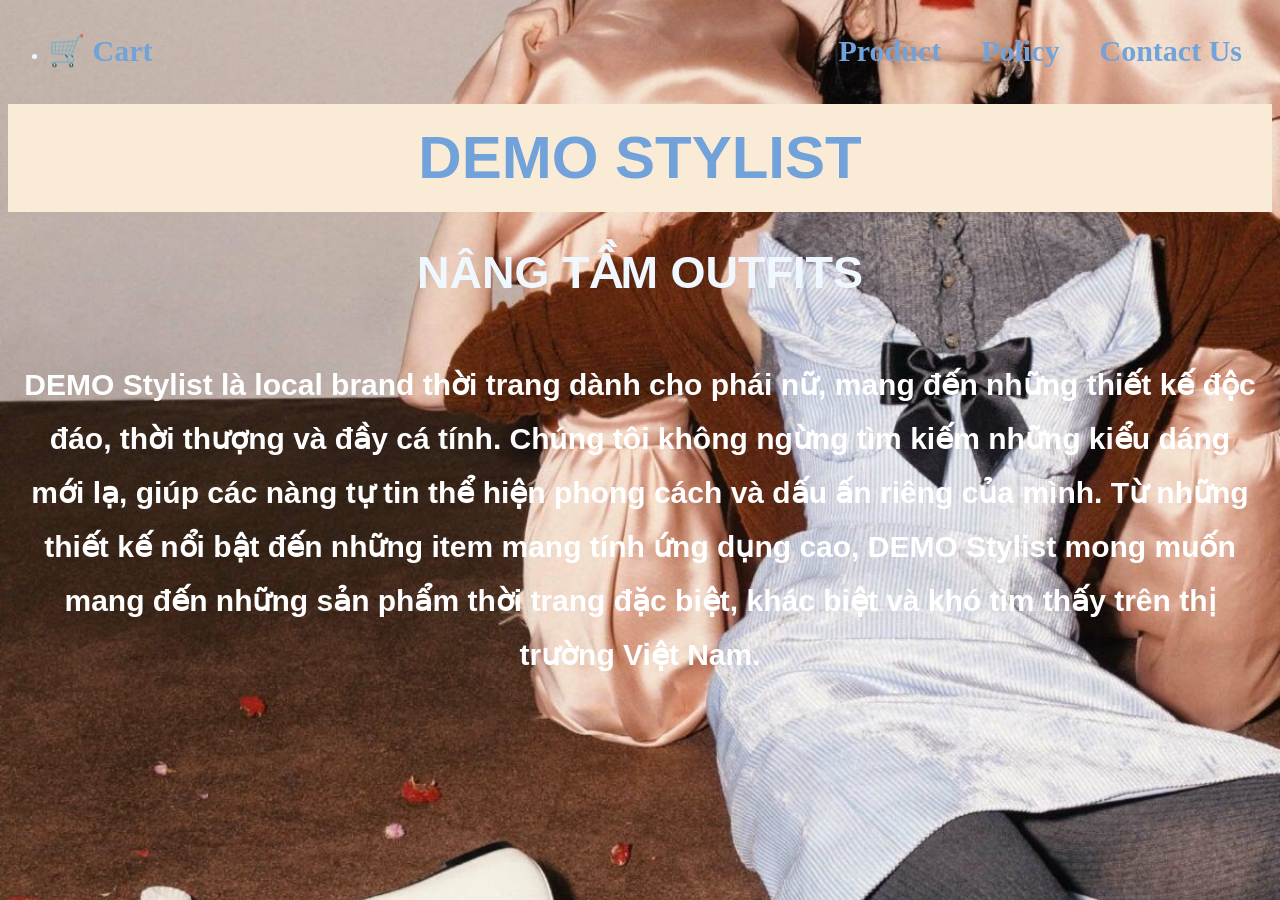
<file: index.html>
<!DOCTYPE html>
</html>

<head>
      <meta charset="UTF-8">
      <title>CHÀO MỪNG ĐÃ ĐẾN VỚI CỬA HÀNG</title>
      <link rel="stylesheet"href="style.css">

      <style>
        body {
            background-image: url("Images/background.jpg");
            background-size: 100%;
            
        }
        body h1 {
            color:#71A2D9;
        }
    </style>

</head>


<body>

<header>
    <!--- Navigation Left -->
<nav class="nav-left">
    <ul>
        <li><a href="cart.html">🛒 Cart</a></li>
    </ul>
</nav>

    <!-- Navigation Right -->
<nav class="nav-right">
    <ul>
        <li><a href="product.html">Product</a></li>
        <li><a href="policy.html">Policy</a></li>
        <li><a href="contact.html">Contact Us</a></li>
    </ul>
</nav>
</header>

    <!-- Hero Banner-->
<section class="hero">

    <h1>DEMO STYLIST</h1>

    <P>NÂNG TẦM OUTFITS</P>

    <p class="description">
        DEMO Stylist là local brand thời trang dành cho phái nữ, 
        mang đến những thiết kế độc đáo, thời thượng và đầy cá tính. 
        Chúng tôi không ngừng tìm kiếm những kiểu dáng mới lạ, 
        giúp các nàng tự tin thể hiện phong cách và dấu ấn riêng của mình.

        Từ những thiết kế nổi bật đến những item mang tính ứng dụng cao, 
        DEMO Stylist mong muốn mang đến những sản phẩm thời trang đặc biệt, 
        khác biệt và khó tìm thấy trên thị trường Việt Nam.
    </p>

</section>
</file>
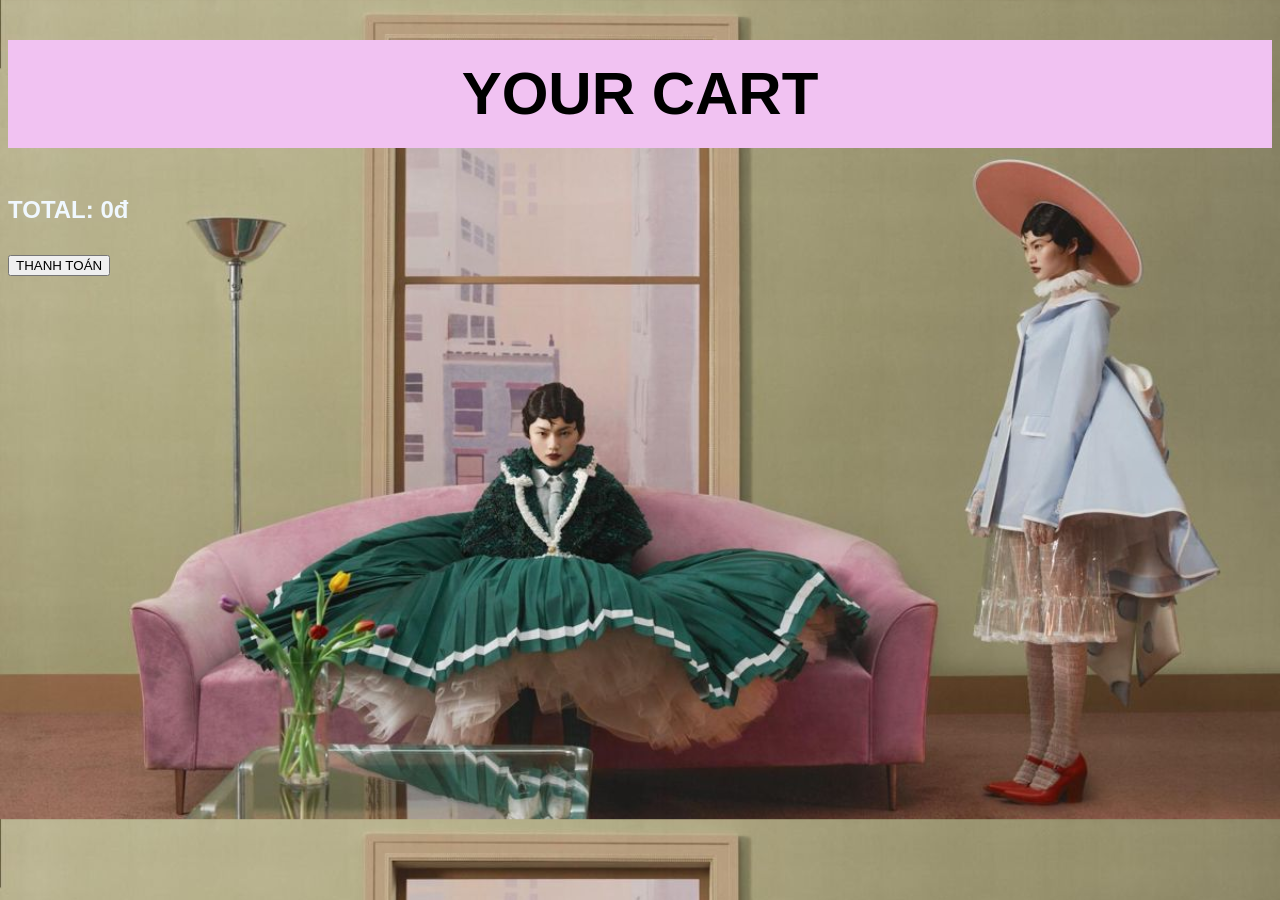
<file: cart.html>
<!DOCTYPE html>
<html>

<head>

    <meta charset="UTF-8">

    <title>YOUR CART</title>

    <link rel="stylesheet" href="style.css">

    <style>

        body {
            background-image: url("Images/background2.jpg");
            background-size: 100%;
        }

    </style>

</head>


<body>

    <h1 class="header">
        YOUR CART
    </h1>


    <!-- Danh sách sản phẩm -->

    <div id="cart-items"></div>


    <!-- Tổng tiền -->

    <div class="cart-total">

        <h2>
            TOTAL:
            <span id="total-price">0đ</span>
        </h2>

        <button onclick="payCart()">THANH TOÁN</button>

    </div>


    <!-- BILL THANH TOÁN -->

    <div id="payment-form">

        <div class="payment-card">

            <h2>ORDER BILL</h2>

            <!-- Sản phẩm đã chọn -->

            <div id="selected-products"></div>

            <hr>

            <h3>
                TOTAL:
                <span id="payment-total">0đ</span>
            </h3>


            <!-- Thông tin giao hàng -->

            <h3>SHIPPING INFORMATION</h3>

            <label>Họ và tên:</label>

            <input type="text"
                   id="fullname"
                   placeholder="Nhập họ và tên">


            <label>Số điện thoại:</label>

            <input type="text"
                   id="phone"
                   placeholder="Nhập số điện thoại">


            <label>Địa chỉ:</label>

            <input type="text"
                   id="address"
                   placeholder="Nhập địa chỉ nhận hàng">


            <!-- Phương thức thanh toán -->

            <h3>PAYMENT METHOD</h3>

            <label>

                <input type="radio"
                       name="payment"
                       value="COD">

                Thanh toán khi nhận hàng (COD)

            </label>


            <div id="noticecod" style="display:flex;">

                <p>
                    Vui lòng ấn "Xác Nhận Đặt Hàng" và ấn "OK",
                    chụp lại BILL ORDER gửi cho page shop IG
                </p>

            </div>


            <br>


            <label>

                <input type="radio"
                       name="payment"
                       value="Bank">

                Chuyển khoản ngân hàng

            </label>


            <div id="noticeqr" style="display:flex;">

                <p>
                    Vui lòng ấn "Xác Nhận Đặt Hàng"
                </p>

            </div>


            <!-- QR THANH TOÁN -->

            <div id="qr-payment" style="display: none;">

                <h3>QUÉT MÃ QR ĐỂ THANH TOÁN</h3>

                <img src="Images/qr-bank.png"
                     alt="Mã QR ngân hàng">

                <p>
                    Vui lòng quét mã QR để thực hiện chuyển khoản
                    và chụp bill gửi cho page shop IG.
                </p>

                <p>
                    Ấn "Đóng" khi đã hoàn tất thanh toán
                </p>

            </div>


            <br><br>


            <button onclick="confirmOrder()">
                XÁC NHẬN ĐẶT HÀNG
            </button>


            <button onclick="closePayment()">
                ĐÓNG
            </button>

        </div>

    </div>



    <!-- HIỂN THỊ SẢN PHẨM -->

    <script>

        let cart = JSON.parse(localStorage.getItem("cart")) || [];

        let cartItems = document.getElementById("cart-items");


        // HIỂN THỊ GIỎ HÀNG

        function displayCart() {

            cartItems.innerHTML = "";


            cart.forEach(function(product, index) {

                cartItems.innerHTML += `

                    <div>

                        <input type="checkbox"
                               class="product-check"
                               data-index="${index}"
                               onchange="calculateSelectedTotal()">

                        <label>
                            Chọn sản phẩm này
                        </label>

                        <br>


                        <img src="${product.image}"
                             width="100">


                        <h2>
                            ${product.name}
                        </h2>


                        <p>
                            ${product.price}
                        </p>


                        <p>
                            Số lượng: ${product.quantity || 1}
                        </p>


                        <button onclick="removeProduct(${index})">
                            XÓA SẢN PHẨM
                        </button>


                        <br><br>

                    </div>

                `;

            });


            // Tính TOTAL của toàn bộ giỏ hàng

            calculateCartTotal();

        }



        // XÓA SẢN PHẨM

        function removeProduct(index) {

            cart.splice(index, 1);


            localStorage.setItem(
                "cart",
                JSON.stringify(cart)
            );


            // Hiển thị lại giỏ hàng
            // và cập nhật TOTAL

            displayCart();

        }



        // TÍNH TOTAL TOÀN BỘ GIỎ HÀNG

        function calculateCartTotal() {

            let total = 0;


            cart.forEach(function(product) {

                let price = parseInt(
                    product.price.replace(/\D/g, "")
                );


                total += price * (product.quantity || 1);

            });


            document.getElementById("total-price").innerText =
                total.toLocaleString("vi-VN") + "đ";

        }



        // HIỂN THỊ GIỎ HÀNG KHI MỞ TRANG

        displayCart();


    </script>


    <!-- File JavaScript -->

    <script src="script.js"></script>


</body>

</html>
</file>
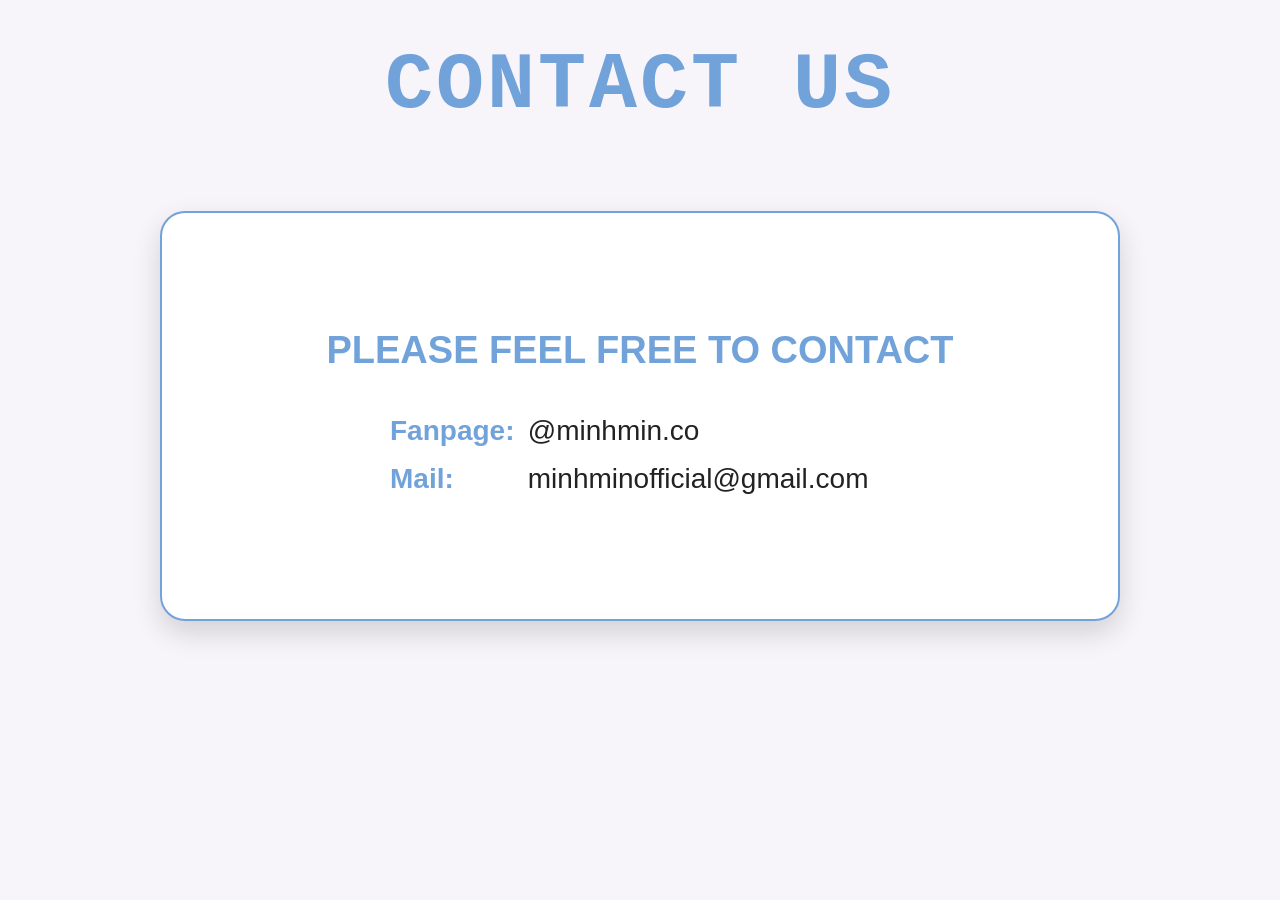
<file: contact.html>
<!DOCTYPE html>
<html>
<head>
    <meta charset="UTF-8">
    <title>CONTACT</title>

    <style>

        body {
            margin: 0;
            background-color: #f8f5fa;
        }

        /* CONTACT US */
        .contact {
            width: 100%;
            text-align: center;
        }

        .contact h1 {
            font-size: 80px;
            font-family: 'Courier New', Courier, monospace;
            color: #71A2D9;

            margin: 40px 0 80px;

            font-weight: bold;
            letter-spacing: 3px;
        }

        /* CONTACT CARD */
        .contact-card {
            width: 82%;
            max-width: 960px;
            min-height: 410px;

            margin: 0 auto;

            background-color: white;

            border: 2px solid #71A2D9;
            border-radius: 25px;

            box-shadow: 0 12px 28px rgba(0, 0, 0, 0.15);

            display: flex;
            flex-direction: column;
            align-items: center;
            justify-content: center;

            padding: 40px;
            box-sizing: border-box;
        }

        /* CARD TITLE */
        .contact-card h2 {
            font-size: 38px;
            font-family: 'Franklin Gothic Medium',
                         'Arial Narrow',
                         Arial,
                         sans-serif;

            color: #71A2D9;

            margin: 0 0 35px;

            font-weight: bold;
        }

        /* CONTACT INFORMATION */
        .contact-card p {
            width: 500px;

            font-size: 28px;

            font-family: Arial, sans-serif;

            margin: 8px 0;

            color: #222;

            text-align: left;
        }

        /* LABEL */
        .contact-card strong {
            color: #71A2D9;

            display: inline-block;

            width: 120px;

            margin-right: 10px;
        }

    </style>

</head>

<body>

    <section class="contact">

        <h1>CONTACT US</h1>

    </section>


    <div class="contact-card">

        <h2>PLEASE FEEL FREE TO CONTACT</h2>

        <p>
            <strong>Fanpage:</strong>
            <span>@minhmin.co</span>
        </p>

        <p>
            <strong>Mail:</strong>
            <span>minhminofficial@gmail.com</span>
        </p>

    </div>

</body>
</html>
</file>
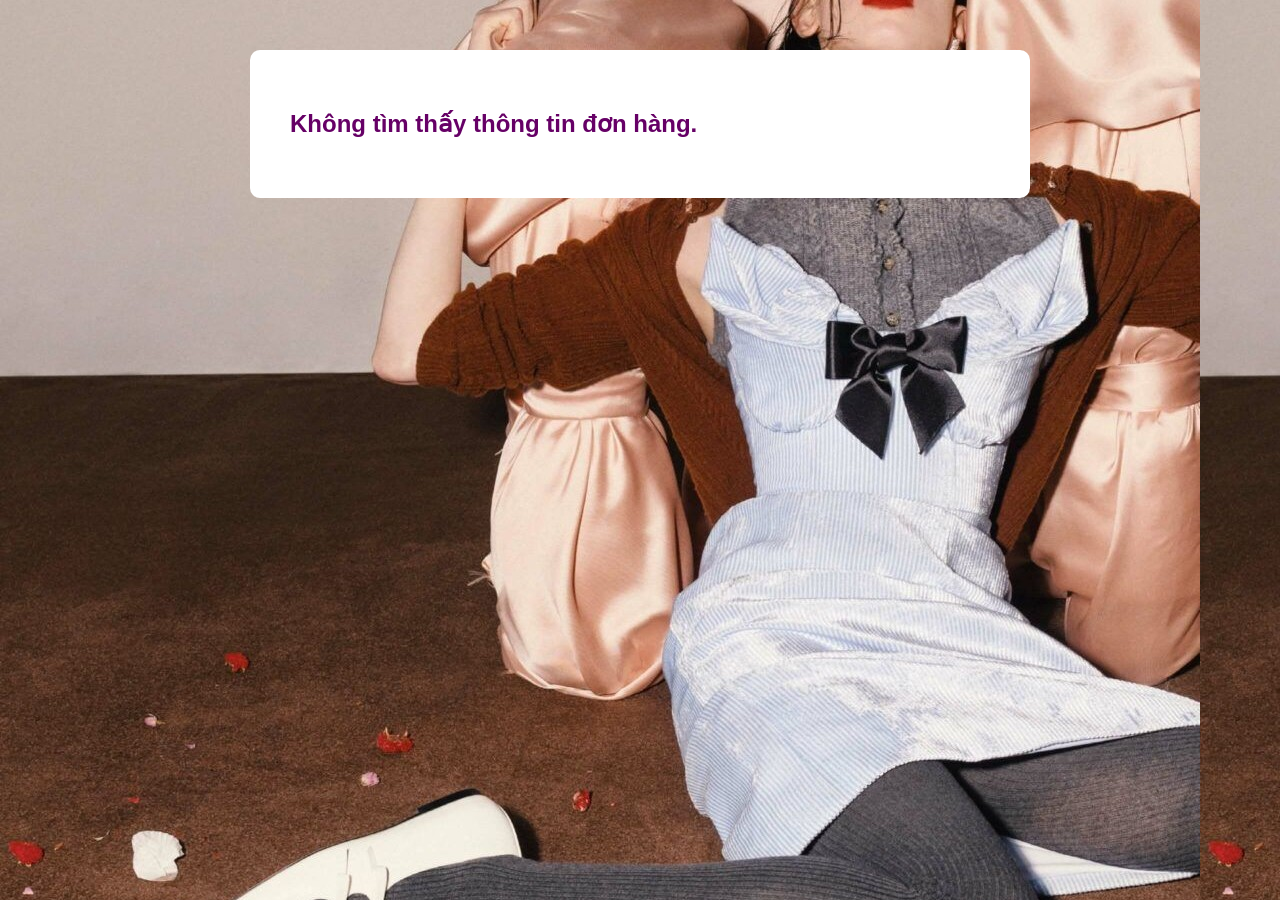
<file: invoice.html>
<!DOCTYPE html>
<html>
    
<head>
    <meta charset="UTF-8">
    <title>ORDER INVOICE</title>

    <style>
        body {
            background-image: url("Images/background.jpg");
            font-family: 'Franklin Gothic Medium', sans-serif;
            color: black;
        }

        .invoice {
            width: 700px;
            margin: 50px auto;
            padding: 40px;
            background-color: white;
            border-radius: 10px;
        }

        .invoice h1 {
            text-align: center;
            color: #660066;
            margin-bottom: 40px;
        }

        .customer-info {
            margin-bottom: 30px;
        }

        .customer-info h2,
        .invoice h2 {
            color: #660066;
        }

        .customer-info p {
            margin: 8px 0;
        }

        .invoice-product {
            display: flex;
            align-items: center;
            gap: 20px;
            padding: 15px 0;
            border-bottom: 1px solid #ccc;
        }

        .invoice-product img {
            width: 100px;
            height: 100px;
            object-fit: cover;
            border: 3px solid black;
        }

        .invoice-product-info {
            flex: 1;
        }

        .invoice-product-info h3 {
            margin: 0 0 10px;
        }

        .invoice-product-info p {
            margin: 0;
        }

        .invoice-total {
            text-align: right;
            margin-top: 20px;
        }

        .invoice-total h2 {
            color: #660066;
        }
    </style>
</head>

<body>

    <div class="invoice">

        <h1>ORDER INVOICE</h1>

        <div class="customer-info">

            <h2>SHIPPING INFORMATION</h2>

            <p>
                <strong>Họ và tên:</strong>
                <span id="fullname"></span>
            </p>

            <p>
                <strong>Số điện thoại:</strong>
                <span id="phone"></span>
            </p>

            <p>
                <strong>Địa chỉ:</strong>
                <span id="address"></span>
            </p>

            <p>
                <strong>Phương thức thanh toán:</strong>
                <span id="payment"></span>
            </p>

        </div>

        <h2>ORDER PRODUCTS</h2>

        <div id="invoice-products"></div>

        <div class="invoice-total">

            <h2>
                TOTAL:
                <span id="total-price">0đ</span>
            </h2>

        </div>

    </div>


    <script>

    /* LẤY THÔNG TIN ĐƠN HÀNG */

    let order =
        JSON.parse(localStorage.getItem("order"));


    /* KIỂM TRA ĐƠN HÀNG */

    if (!order) {

        document.querySelector(".invoice").innerHTML =
            "<h2>Không tìm thấy thông tin đơn hàng.</h2>";

    } else {

        /* THÔNG TIN KHÁCH HÀNG */

        document.getElementById("fullname").textContent =
            order.fullname;

        document.getElementById("phone").textContent =
            order.phone;

        document.getElementById("address").textContent =
            order.address;

        document.getElementById("payment").textContent =
            order.payment;


        /* HIỂN THỊ SẢN PHẨM */

        let productsHTML = "";
        let total = 0;

        order.products.forEach(function(product) {

            let quantity = product.quantity || 1;

            /* Tính giá theo số lượng */
            total +=
                getPriceNumber(product.price) * quantity;


            productsHTML += `

                <div class="invoice-product">

                    <img
                        src="${product.image}"
                        alt="${product.name}"
                    >

                    <div class="invoice-product-info">

                        <h3>${product.name}</h3>

                        <div class="invoice-price">

                            <span>
                                ${formatPrice(product.price)}
                            </span>

                            <span>
                                x ${quantity}
                            </span>

                        </div>

                    </div>

                </div>

            `;
        });


        document.getElementById("invoice-products").innerHTML =
            productsHTML;


        /* HIỂN THỊ TỔNG TIỀN */

        document.getElementById("total-price").textContent =
            formatPrice(total);
    }


    /* CHUYỂN GIÁ THÀNH SỐ */

    function getPriceNumber(price) {

        if (typeof price === "number") {
            return price;
        }

        return parseInt(
            String(price)
                .replace(/\./g, "")
                .replace(/đ/g, "")
                .replace(/₫/g, "")
                .replace(/\s/g, "")
        ) || 0;
    }


    /* FORMAT GIÁ */

    function formatPrice(price) {

        return getPriceNumber(price)
            .toLocaleString("vi-VN") + "đ";
    }

</script>
</file>
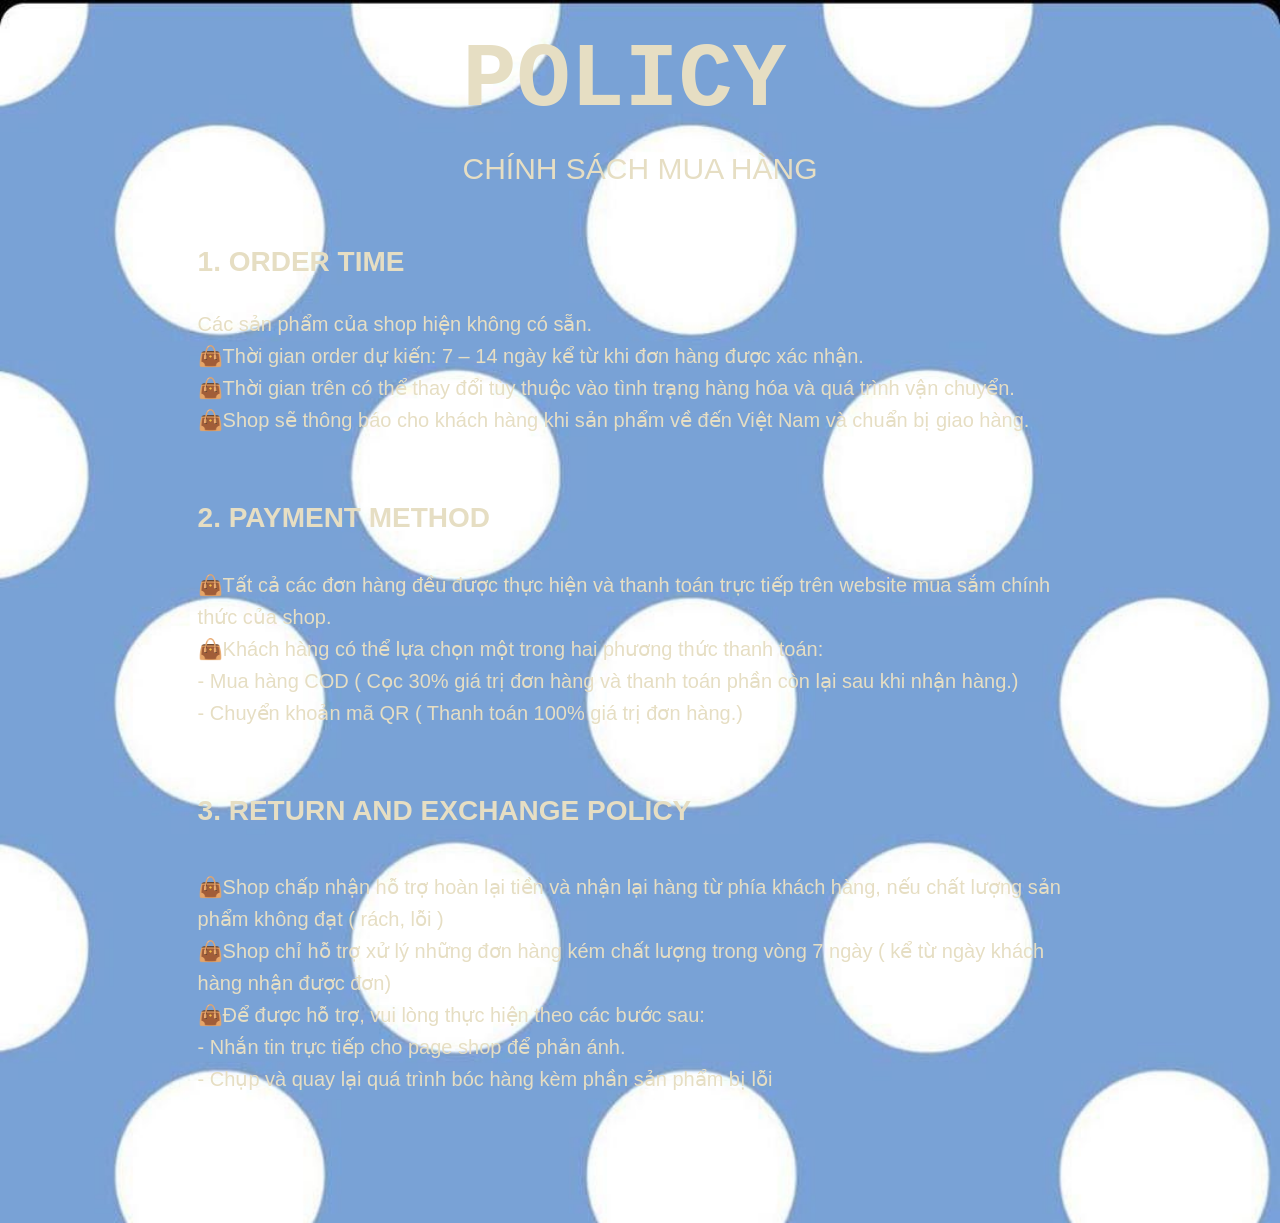
<file: policy.html>
<!DOCTYPE html>
<html>

<head>
    <meta charset="UTF-8">
    <title>POLICY</title>
    
    <style>

        body {
            background-image: url("Images/background3.jpg");
            background-size:100%;
        }
        .policy {
            width: 100%;
        }
        .policy-header {
            position: absolute;
            top: 30px;
            left: 50%;
            transform: translateX(-50%);
        }
        
        .policy-header h1 {
            font-family: 'Courier New', Courier, monospace;
            font-size: 90px;
            color: #E6DEC3;
            margin:0;
        }
        .policy-header p {
            font-family: 'Franklin Gothic Medium', 'Arial Narrow', Arial, sans-serif;
            font-size: 30px;
            color: #E6DEC3;
            margin-top: 20px;
            
        }

        .description {
            width: 70%;
            margin: 240px auto 0;
            padding-bottom: 100px;

            font-family:'Gill Sans', 'Gill Sans MT', Calibri, 'Trebuchet MS', sans-serif;
            font-size: 20px;
            line-height: 1.6;
            color: #E6DEC3;
        }

        .description h2 {
            font-size: 28px;
            margin-top: 60px;
        } 
        .description h3 {
            font-size:28px;
            margin-top:60px;
        }
        .description h4 {
            font-size:28px;
            margin-top:60px;
        }

    </style>

</head>

<body>

    <section class="policy">

        <div class="policy-header">
            <h1>POLICY</h1>
            <p>CHÍNH SÁCH MUA HÀNG</p>
        </div>

        
        <div class="description">

            <h2>1. ORDER TIME</h2>

            <p>
                Các sản phẩm của shop hiện không có sẵn.
                <br>
                👜Thời gian order dự kiến: 7 – 14 ngày kể từ khi đơn hàng được xác nhận.
                <br>
                👜Thời gian trên có thể thay đổi tùy thuộc vào tình trạng hàng hóa và quá trình vận chuyển.
                <br>
                👜Shop sẽ thông báo cho khách hàng khi sản phẩm về đến Việt Nam và chuẩn bị giao hàng.
            </p>

            <h3>2. PAYMENT METHOD</h3>

            <p>
                👜Tất cả các đơn hàng đều được thực hiện và thanh toán trực tiếp trên website mua sắm chính thức của shop.
                <br>
                👜Khách hàng có thể lựa chọn một trong hai phương thức thanh toán:
                <br>
                - Mua hàng COD ( Cọc 30% giá trị đơn hàng và thanh toán phần còn lại sau khi nhận hàng.)
                <br>
                - Chuyển khoản mã QR ( Thanh toán 100% giá trị đơn hàng.)             
            </p>

            <h4>3. RETURN AND EXCHANGE POLICY</h4>

            <p>
               👜Shop chấp nhận hỗ trợ hoàn lại tiền và nhận lại hàng từ phía khách hàng, nếu chất lượng sản phẩm không đạt ( rách, lỗi )
               <br>
               👜Shop chỉ hỗ trợ xử lý những đơn hàng kém chất lượng trong vòng 7 ngày ( kể từ ngày khách hàng nhận được đơn)
               <br>
               👜Để được hỗ trợ, vui lòng thực hiện theo các bước sau:
               <br>
               - Nhắn tin trực tiếp cho page shop để phản ánh.
               <br>
               - Chụp và quay lại quá trình bóc hàng kèm phần sản phẩm bị lỗi
            </p>
        </div>

    </section>
    

</body>
</file>
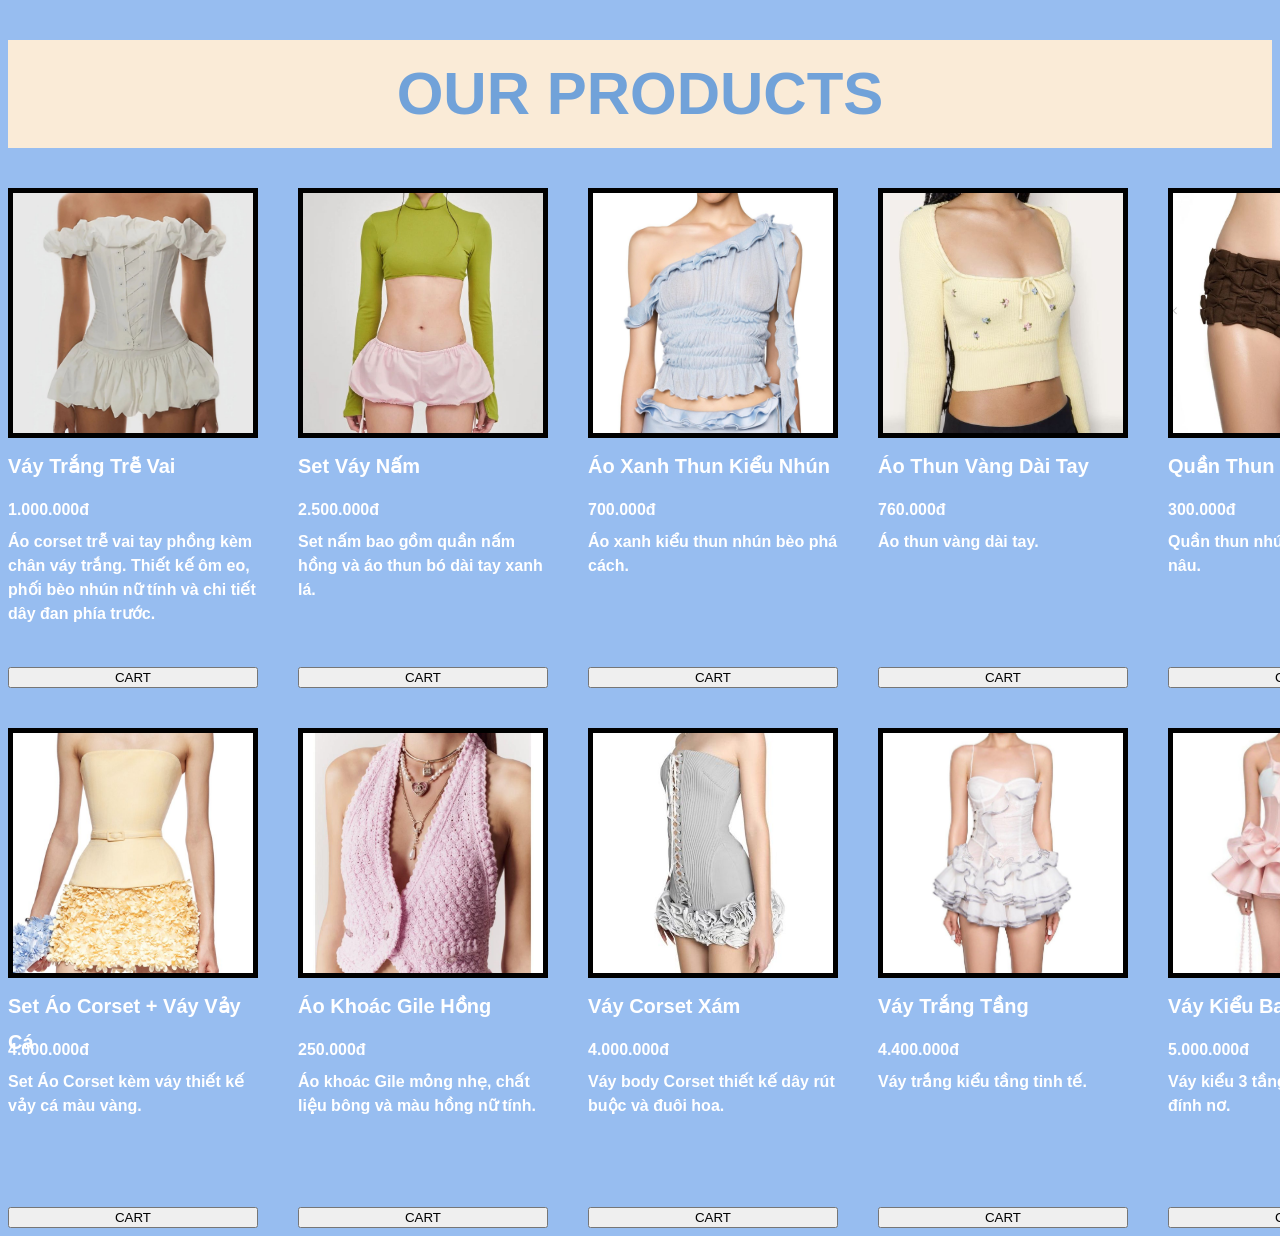
<file: product.html>
<!DOCTYPE html>
<html>

<head>
    <meta charset="UTF-8">
    <title>Product</title>
    <link rel="stylesheet"href="style.css">

    <style>
        body {
            background-color: #97BDF0;
            background-size:100%;
        }
    </style>
</head>

<body>

   <h1>OUR PRODUCTS</h1>

   <section class="product-list">

    <!-- Product 1 -->

     <div class="product-card1">
        <img src="Images/product1.jpg" alt="Product 1">

        <h2>Váy Trắng Trễ Vai</h2>

        <p class="price">1.000.000đ</p>

        <p class="description">
            Áo corset trễ vai tay phồng kèm chân váy trắng. 
            Thiết kế ôm eo, phối bèo nhún nữ tính và chi tiết dây đan phía trước.
        </p>

        <button onclick="addToCart(
            'Váy Trắng Trễ Vai',
            '1.000.000đ',
            'Images/product1.jpg'
         )">
            CART
        </button>
     </div>

     <!-- Product 2-->
      
      <div class="product-card2">
        <img src="Images/product2.jpg" alt=""Product 2">

        <h2>Set Váy Nấm</h2>

        <p class="price">2.500.000đ</p>

        <p class="description">
            Set nấm bao gồm quần nấm hồng và áo thun bó dài tay xanh lá.
        </p>

        <button onclick="addToCart(
            'Set Váy Nấm',
            '2.500.000đ',
            'Images/product2.jpg'
         )">
            CART
        </button>


      </div>

    <!-- Product 3 -->

       <div class="product-card3">
        <img src="Images/product3.jpg" alt="Product 3">

        <h2>Áo Xanh Thun Kiểu Nhún</h2>

        <p class="price">700.000đ</p>

        <p class="description">
            Áo xanh kiểu thun nhún bèo phá cách.
        </p>

        <button onclick="addToCart(
            'Áo Xanh Thun Kiểu Nhún',
            '700.000đ',
            'Images/product3.jpg'
         )">
            CART
        </button>

       </div>

     <!-- Product 4 -->
       
       <div class="product-card4">
        <img src="Images/product4.jpg" alt="Product 4">

        <h2>Áo Thun Vàng Dài Tay</h2>

        <p class="price">760.000đ</p>

        <p class="description">
            Áo thun vàng dài tay.
        </p>

        <button onclick="addToCart(
            'Áo Thun Vàng Dài Tay',
            '760.000đ',
            'Images/product4.jpg'
         )">
            CART
        </button>

       </div>

      
        <!-- Product 5 -->

        <div class="product-card5">
         <img src="Images/product5.jpg" alt="Product 5">

         <h2>Quần Thun Bèo Nhún</h2>

         <p class="price">300.000đ</p>

         <p class="description">
             Quần thun nhún bèo bó sát màu nâu.
         </p>

          <button onclick="addToCart(
            'Quần Thun Bèo Nhún',
            '300.000đ',
            'Images/product5.jpg'
         )">
            CART
        </button>

       </div>

       <!-- Product 6 -->

        <div class="product-card6">
         <img src="Images/product6.jpg" alt="Product 6">

         <h2>Set Áo Corset + Váy Vảy Cá</h2>

         <p class="price">4.000.000đ</p>

         <p class="description">
             Set Áo Corset kèm váy thiết kế vảy cá màu vàng.
         </p>

          <button onclick="addToCart(
            'Set Áo Corset + Váy Vảy Cá',
            '4.000.000đ',
            'Images/product6.jpg'
         )">
            CART
        </button>

       </div>

       <!-- Product 7 -->

        <div class="product-card7">
         <img src="Images/product7.jpg" alt="Product 7">

         <h2>Áo Khoác Gile Hồng</h2>

         <p class="price">250.000đ</p>

         <p class="description">
             Áo khoác Gile mỏng nhẹ, chất liệu bông và màu hồng nữ tính.
         </p>

         <button onclick="addToCart(
            'Áo Khoác Gile Hồng',
            '250.000đ',
            'Images/product7.jpg'
         )">
            CART
        </button>

       </div>

       <!-- Product 8 -->

        <div class="product-card8">
         <img src="Images/product8.jpg" alt="Product 8">

         <h2>Váy Corset Xám</h2>

         <p class="price">4.000.000đ</p>

         <p class="description">
             Váy body Corset thiết kế dây rút buộc và đuôi hoa.
         </p>

         <button onclick="addToCart(
            'Váy Corset Xám',
            '4.000.000đ',
            'Images/product8.jpg'
         )">
            CART
        </button>

       </div>

       <!--PRODUCT 9 -->

       <div class="product-card9">
        <img src="Images/product9.jpg" alt="Product 9">

        <h2>Váy Trắng Tầng</h2>

        <p class="price">4.400.000đ</p>

        <p class="description">
            Váy trắng kiểu tầng tinh tế.
        </p>

        <button onclick="addToCart(
            'Váy Trắng Tầng',
            '4.400.000đ',
            'Images/product9.jpg'
         )">
            CART
        </button>

       </div>

       <!-- PRODUCT 10 -->

       <div class="product-card10">
        <img src="Images/product10.jpg" alt="Product 10">

        <h2>Váy Kiểu Ba Tầng Hồng</h2>

        <p class="price">5.000.000đ</p>

        <p class="description">
            Váy kiểu 3 tầng xòe màu hồng đính nơ.
        </p>

        <button onclick="addToCart(
            'Váy Kiểu Ba Tầng Hồng',
            '5.000.000đ',
            'Images/product10.jpg'
         )">
            CART
        </button>
       </div>

    <script src="script.js"></script>
</body>
</file>
<file: style.css>
body {
    font-family:'Franklin Gothic Medium', sans-serif;
    font-size:medium;
    font-weight:bold;
    color:aliceblue;
    line-height: 1.8;
}

/*Navigation*/

.nav-right a,
.nav-left a {
    text-decoration:none;
    font-family: 'Gill Sans';
    font-size:30px;
    font-weight:900;
    color:#71A2D9;
}

header {
    display:flex;
    justify-content:space-between;
}

.nav-right {
    padding-right:30px;
}

.nav-right ul {
    display:flex;
    gap:40px;
    list-style:none;
}


/*HERO*/

.hero h1 {
    font-size: 60px;
    text-align: center;
    margin:10px 0 20px 0;
    padding-top: 0;
}
.hero p {
    font-size:45px;
    margin-top: 10px;
    text-align: center;
}
.hero .description {
    
    font-family:'Gill Sans', 'Gill Sans MT', Calibri, 'Trebuchet MS', sans-serif;
    font-size:30px;
    color:white;
    text-align:center;
    margin-left: 15px;
    margin-right: 15px;
}


/*OUR PRODUCT*/ /*Chỉnh phần giao diện page sản phẩm*/

body h1 {
    font-size: 60px;
    text-align: center;
    font-family:'Franklin Gothic Medium', sans-serif;
    color:#71A2D9;
    background-color:#faebd7;
}



/*Giao diện các sản phẩm được xuất hiện theo dạng lưới bắt đầu xếp từ đầu trang dồn sang hướng kh*/
.product-list {
    display: grid;
    grid-template-columns: 250px 250px 250px 250px 250px;
    align-items: start;
    gap: 40px;
}

/*Các card sản phẩm sẽ được sắp xếp từ trên xuống dưới*/
.product-list > div {
    width: 250px;
    height: 500px;
    display: flex;
    flex-direction: column;
}

/*Ảnh của sản phẩm sẽ nằm fit với khung và được bao quanh với viền đen dày 5px*/
.product-list > div img {
    width:250px;
    height:250px;
    object-fit: cover;

    border: 5px solid black;
    box-sizing: border-box;
}

/*Tên sản phẩm cách ảnh sản phẩm một đoạn = 10px và phần này có chiều cao = 48px*/
.product-list > div h2 {
    font-size: 20px;
    font-family:'Franklin Gothic Medium', sans-serif;
    color:white;

    /* Tất cả tên sản phẩm có cùng chiều cao */
    height: 48px;

    margin: 10px 0 0;
}

/*Giá sản phẩm cách phần mô tả sp = 10px và phần giá có chiều cao = 24px*/
.product-list > div .price {
    font-family: 'Franklin Gothic Medium', sans-serif;
    color:white;

    /* Tất cả phần giá có cùng chiều cao */
    height: 24px;

    margin: 0 0 10px;
}

/*Phần mô tả sp có chiều cao = 40px và tự động xuống dòng khi chữ viết vượt quá 40px và các dòng cách đều nhau 1.5 */
.product-list > div .description {
    font-family: 'Franklin Gothic Medium', sans-serif;
    color:white;
    line-height: 1.5;

    /* Tất cả phần mô tả có cùng chiều cao */
    height: 40px;

    white-space: normal;
    overflow-wrap: break-word;

    margin: 0;
}

/*Nút thêm giỏ hàng có khoảng cách ngẫu nhiên tùy theo những mục trên*/
.product-list > div button {
    margin-top: auto;
}

/*Mục YOUR CART*/

body .header {
    background-color:#F1C2F2;
    color:black;
}

/*Bill Thanh Toán*/
#payment-form {
    display: none;
    position: fixed;
    top: 0;
    left: 0;
    width: 100%;
    height: 100%;

    background: rgba(0, 0, 0, 0.6);

    justify-content: center;
    align-items: center;
}
/* Animation bill xuất hiện */

.payment-card {
    width: 500px;
    max-height: 80vh;
    overflow-y: auto;

    background-color: white;
    color: black;

    padding: 30px;
    border-radius: 10px;

    animation: billAppear 0.4s ease;
}
.selected-product img {
    width: 60px;
    height: 60px;
    object-fit: cover;
}
@keyframes billAppear {

    from {
        opacity: 0;
        transform: scale(0.7);
    }

    to {
        opacity: 1;
        transform: scale(1);
    }

}

/*QR THANH TOÁN*/
#qr-payment img {
    width:180px;
    height:180px;
    object-fit: contain;

    border: 3px solid black;
    box-sizing: border-box;
}

/*INVOICE*/
.invoice-price {
    display: flex;
    justify-content: space-between;
    width: 300px;
}
</file>
